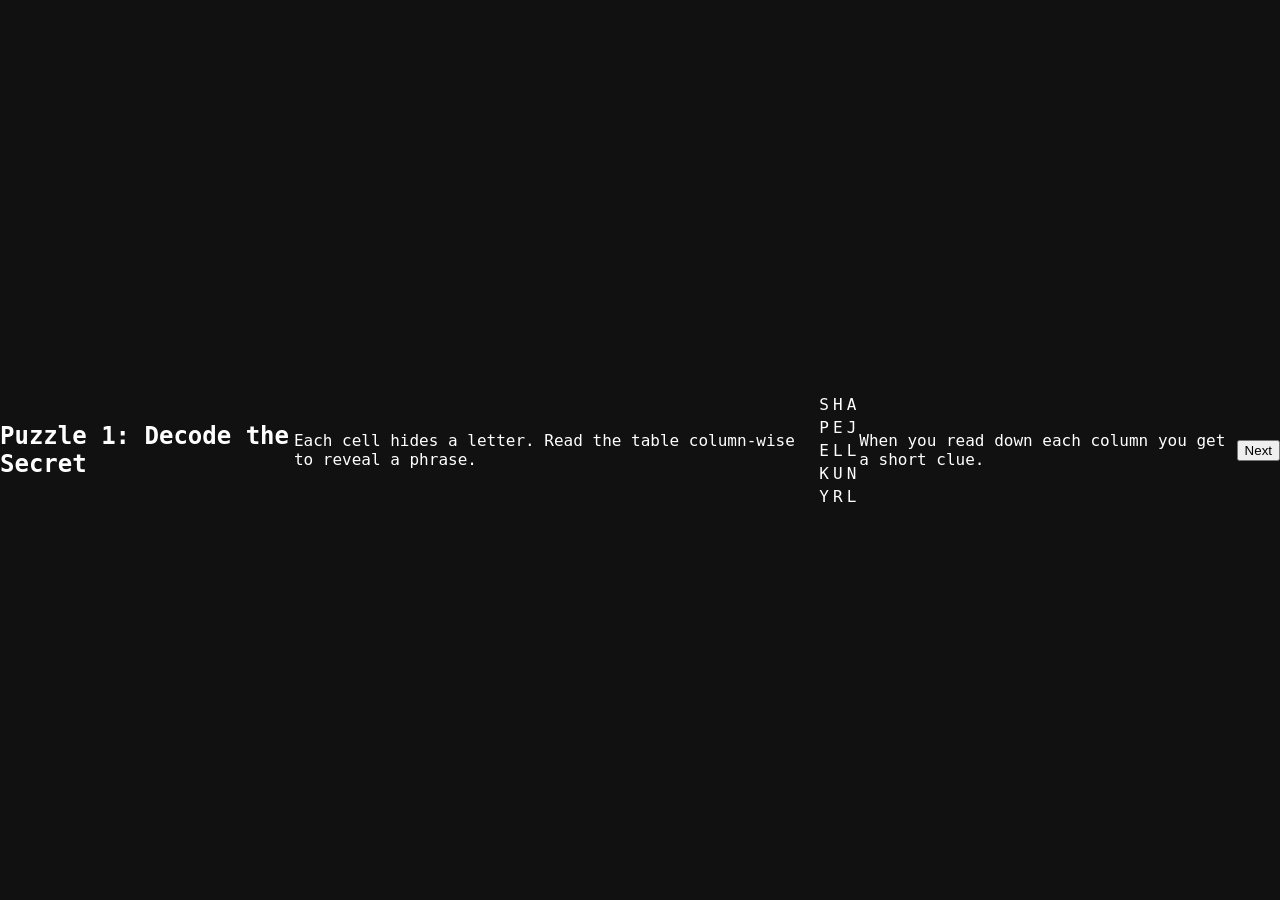
<file: puzzle1.html>
<!DOCTYPE html>
<html lang="en">
<head>
  <meta charset="UTF-8" />
  <title>Puzzle 1 🧩</title>
  <link rel="stylesheet" href="assets/css/style.css" />
</head>
<body class="page">
  <h2>Puzzle 1: Decode the Secret</h2>
  <p>Each cell hides a letter. Read the table column‑wise to reveal a phrase.</p>
  <table class="puzzle-table">
    <tr><td>S</td><td>H</td><td>A</td></tr>
    <tr><td>P</td><td>E</td><td>J</td></tr>
    <tr><td>E</td><td>L</td><td>L</td></tr>
    <tr><td>K</td><td>U</td><td>N</td></tr>
    <tr><td>Y</td><td>R</td><td>L</td></tr>
  </table>
  <p>When you read down each column you get a short clue.</p>
  <button class="nextBtn" id="nextBtn">Next</button>
  <script src="assets/js/main.js"></script>
</body>
</html>
</file>
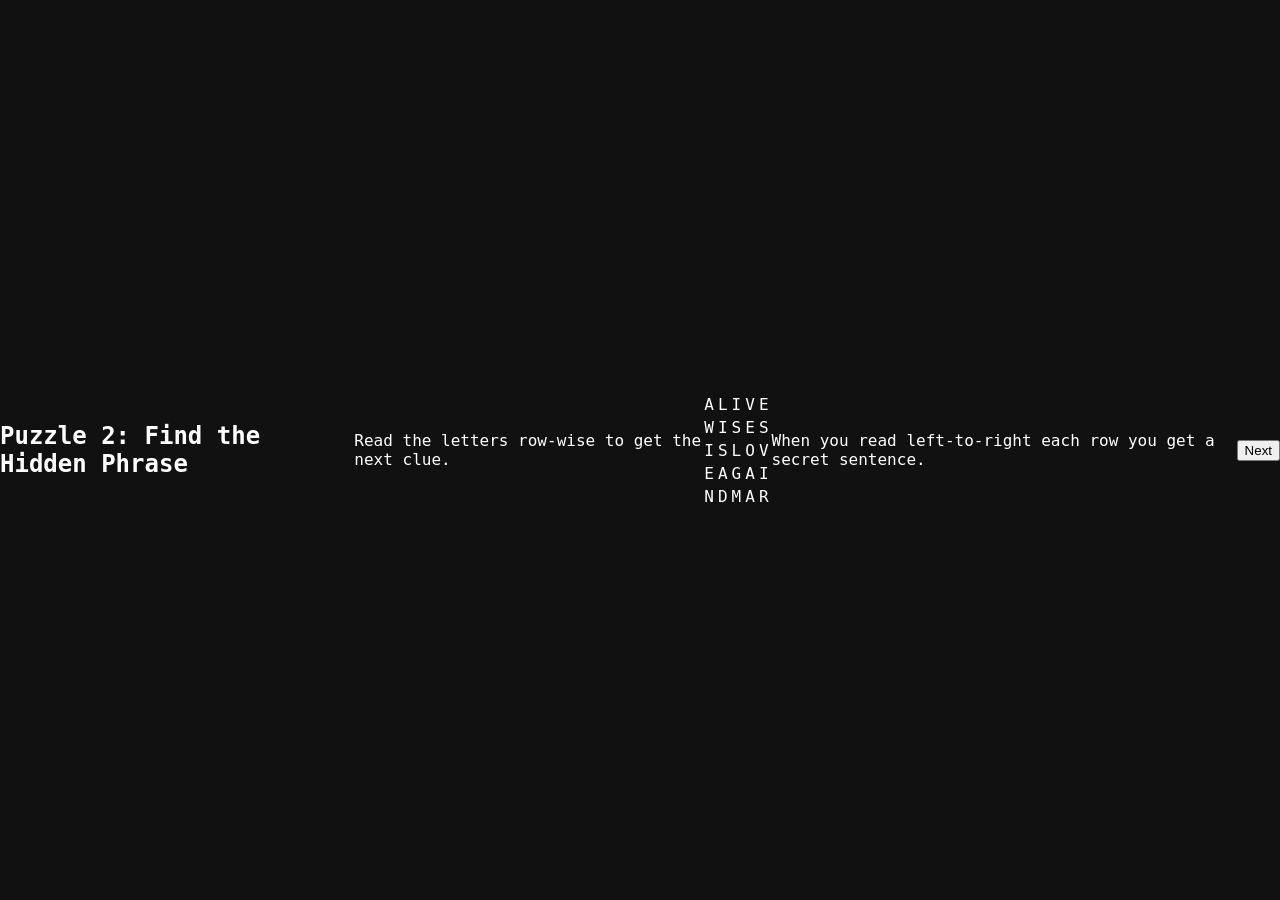
<file: puzzle2.html>
<!DOCTYPE html>
<html lang="en">
<head>
  <meta charset="UTF-8" />
  <title>Puzzle 2 🧩</title>
  <link rel="stylesheet" href="assets/css/style.css" />
</head>
<body class="page">
  <h2>Puzzle 2: Find the Hidden Phrase</h2>
  <p>Read the letters row‑wise to get the next clue.</p>
  <table class="puzzle-table">
    <tr><td>A</td><td>L</td><td>I</td><td>V</td><td>E</td></tr>
    <tr><td>W</td><td>I</td><td>S</td><td>E</td><td>S</td></tr>
    <tr><td>I</td><td>S</td><td>L</td><td>O</td><td>V</td></tr>
    <tr><td>E</td><td>A</td><td>G</td><td>A</td><td>I</td></tr>
    <tr><td>N</td><td>D</td><td>M</td><td>A</td><td>R</td></tr>
  </table>
  <p>When you read left‑to‑right each row you get a secret sentence.</p>
  <button class="nextBtn" id="nextBtn">Next</button>
  <script src="assets/js/main.js"></script>
</body>
</html>
</file>
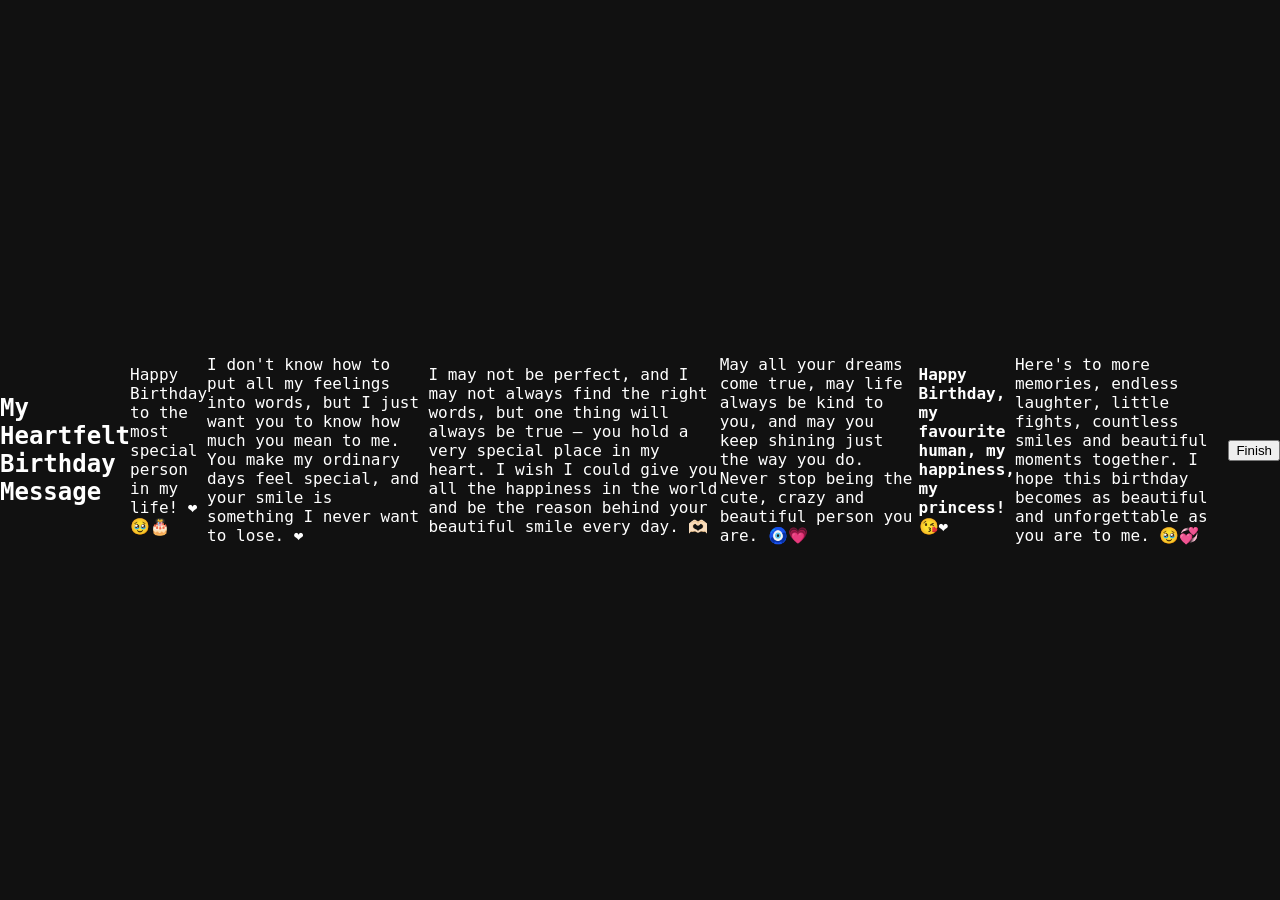
<file: quote.html>
<!DOCTYPE html>
<html lang="en">
<head>
  <meta charset="UTF-8" />
  <title>Birthday Wishes ✨</title>
  <link rel="stylesheet" href="assets/css/style.css" />
</head>
<body class="page">
  <h2>My Heartfelt Birthday Message</h2>
  <p>Happy Birthday to the most special person in my life! ❤️🥹🎂</p>
  <p>I don't know how to put all my feelings into words, but I just want you to know how much you mean to me. You make my ordinary days feel special, and your smile is something I never want to lose. ❤️</p>
  <p>I may not be perfect, and I may not always find the right words, but one thing will always be true — you hold a very special place in my heart. I wish I could give you all the happiness in the world and be the reason behind your beautiful smile every day. 🫶🏻</p>
  <p>May all your dreams come true, may life always be kind to you, and may you keep shining just the way you do. Never stop being the cute, crazy and beautiful person you are. 🧿💗</p>
  <p><strong>Happy Birthday, my favourite human, my happiness, my princess! 😘❤️</strong></p>
  <p>Here's to more memories, endless laughter, little fights, countless smiles and beautiful moments together. I hope this birthday becomes as beautiful and unforgettable as you are to me. 🥹💞</p>
  <button class="nextBtn" id="nextBtn">Finish</button>
  <script src="assets/js/main.js"></script>
</body>
</html>
</file>
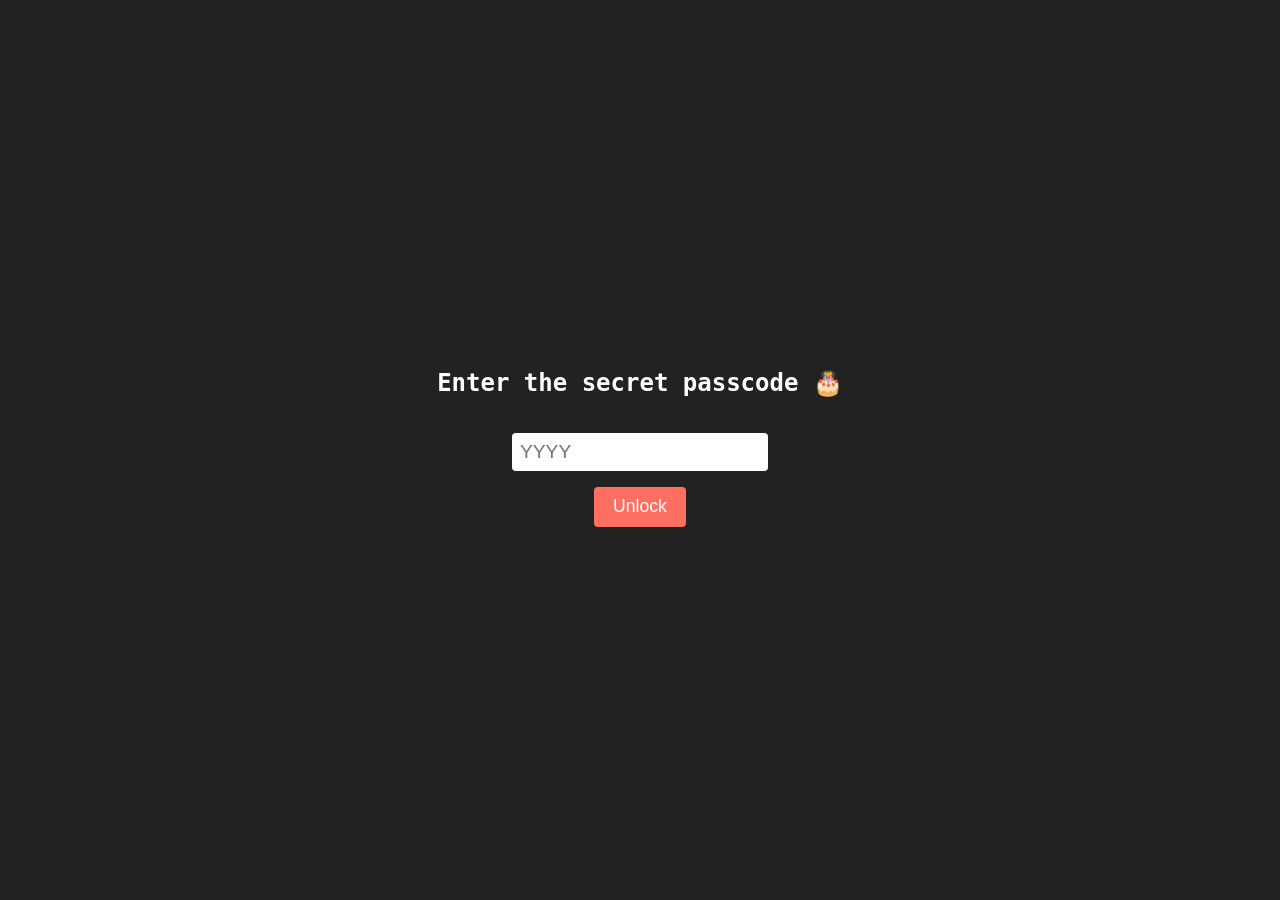
<file: year.html>
<!DOCTYPE html>
<html lang="en">
<head>
  <meta charset="UTF-8" />
  <title>Enter Birth Year</title>
  <link rel="stylesheet" href="assets/css/style.css" />
</head>
<body class="gate">
  <h2>Enter the secret passcode 🎂</h2>
  <input type="number" id="year" placeholder="YYYY" />
  <button id="check">Unlock</button>
  <p id="msg" class="error"></p>

  <script src="assets/js/main.js"></script>
</body>
</html>
</file>
<file: assets/css/style.css>
/* Global Styles */
body {
  margin: 0;
  font-family: 'Source Code Pro', monospace;
  background-color: #111;
  color: #fff;
  display: flex;
  justify-content: center;
  align-items: center;
  height: 100vh;
  overflow: hidden;
}

.theatre {
  background: url('./.user_uploaded/media_1794493681154_1168370b.jpg') center/cover no-repeat;
}

.clock-container {
  cursor: pointer;
  animation: pulse 2s infinite;
}

/* Clock face with hands */
.clock-face {
  position: relative;
  width: 30vmin;
  height: 30vmin;
  border: 8px solid #fff;
  border-radius: 50%;
  background: #222;
}

.hour-hand, .minute-hand {
  position: absolute;
  bottom: 50%;
  left: 50%;
  transform-origin: bottom center;
  background: #fff;
}

.hour-hand {
  width: 6%;
  height: 25%;
  transform: translateX(-50%) rotate(0deg);
}

.minute-hand {
  width: 4%;
  height: 35%;
  transform: translateX(-50%) rotate(0deg);
}

@keyframes pulse {
  0% { transform: scale(1); }
  50% { transform: scale(1.05); }
  100% { transform: scale(1); }
}

/* Gate page */
.gate {
  flex-direction: column;
  background: #222;
}

.gate input {
  padding: 0.5rem;
  font-size: 1.2rem;
  margin: 1rem 0;
  border-radius: 4px;
  border: none;
}

.gate button {
  padding: 0.6rem 1.2rem;
  font-size: 1.1rem;
  background: #ff6f61;
  color: #fff;
  border: none;
  border-radius: 4px;
  cursor: pointer;
}

.error {
  color: #ff6f61;
  margin-top: 0.5rem;
}

.shake {
  animation: shake 0.5s;
}

@keyframes shake {
  0% { transform: translateX(0); }
  25% { transform: translateX(-5px); }
  50% { transform: translateX(5px); }
  75% { transform: translateX(-5px); }
  100% { transform: translateX(0); }
}

/* Message page */
.message {
  flex-direction: column;
  text-align: center;
  background: #0a0a0a;
  padding: 2rem;
}

.message img {
  max-width: 90%;
  margin: 0.5rem 0;
  border-radius: 8px;
}

.message h1 {
  font-size: 2.5rem;
  margin-bottom: 1rem;
  color: #ffeb3b;
}

.fade-out {
  animation: fadeOut 0.8s forwards;
}

@keyframes fadeOut {
  to { opacity: 0; }
}
</file>
